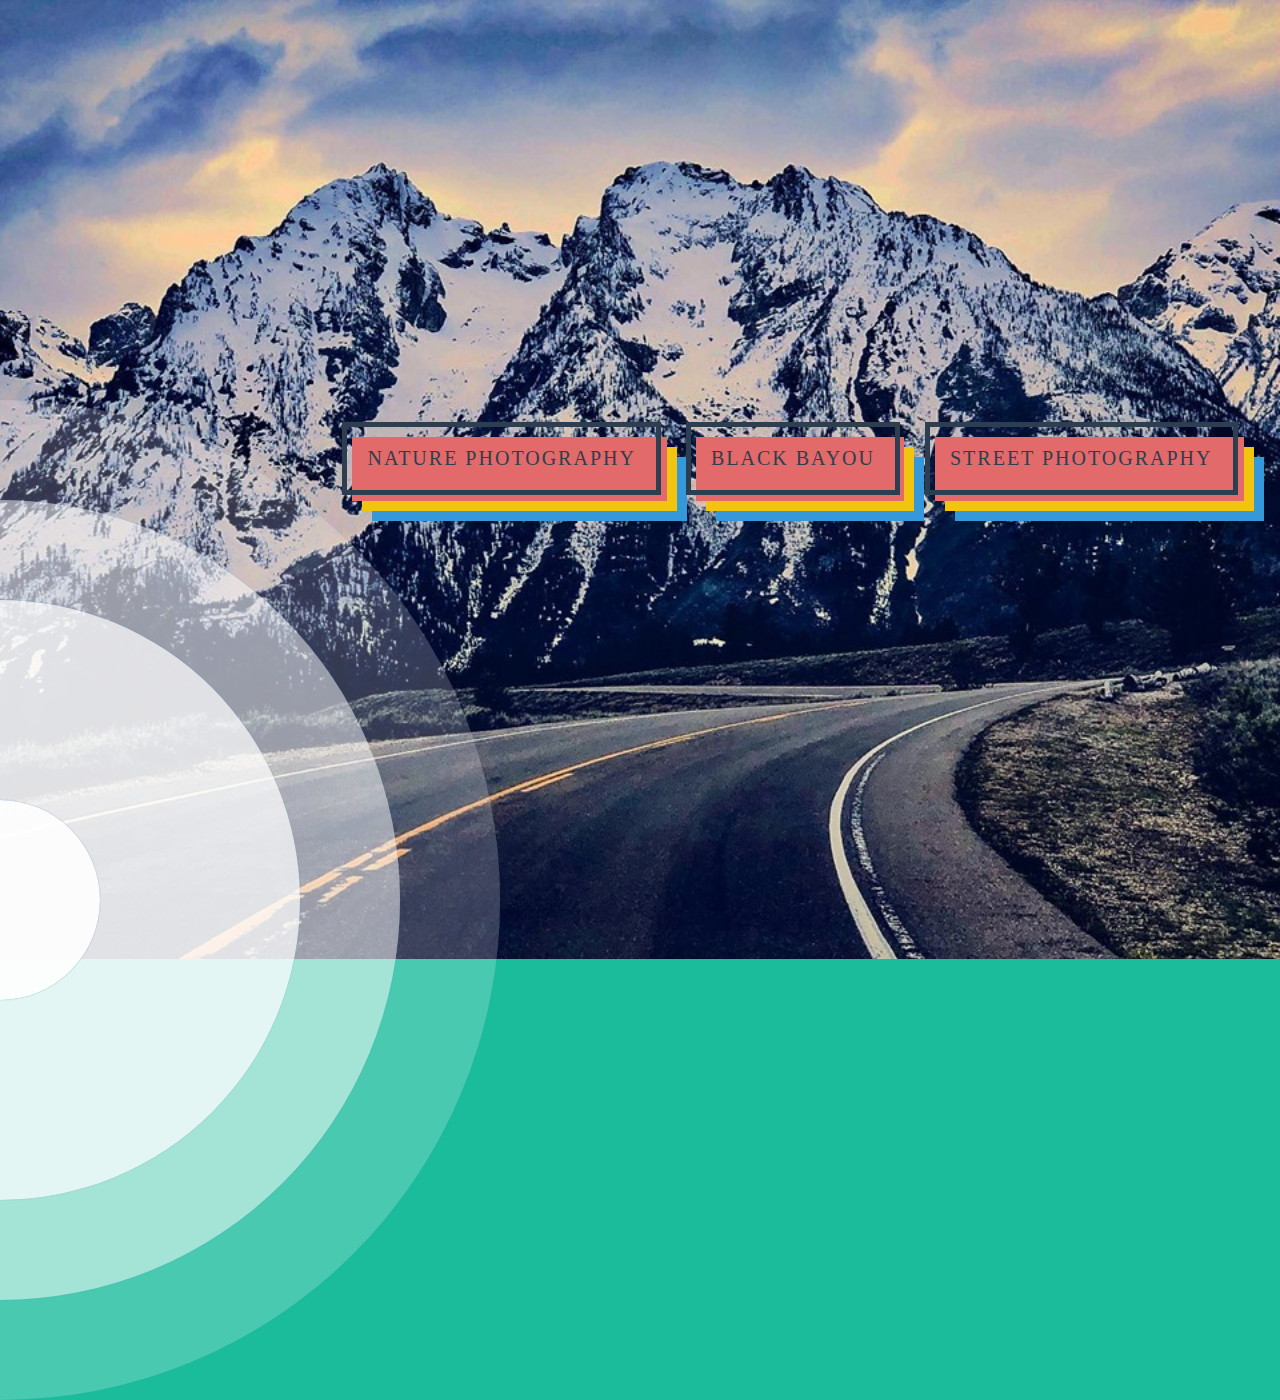
<file: index.html>
<!DOCTYPE html>
<!-- Template by quackit.com -->
<html>
<head>

    <link rel="stylesheet" media="screen" href="./background.css" />

<div class='ripple-background'>
  <div class='circle xxlarge shade1'></div>
  <div class='circle xlarge shade2'></div>
  <div class='circle large shade3'></div>
  <div class='circle mediun shade4'></div>
  <div class='circle small shade5'></div>
</div>


<div class="container demo">
   <div class="content">
      <div id="large-header" class="large-header">
         <canvas id="demo-canvas"></canvas>
      </div>
   </div>
</div>

<div class="wrapper">
  <a href="./Nature.html" class="btn">Nature Photography</a>
</div>

&nbsp;
&nbsp;
&nbsp;
 <div class="wrapper">
  <a href="./BlackBayou.html" class="btn">Black Bayou</a>
</div>
&nbsp;
&nbsp;
&nbsp;
 <div class="wrapper">
  <a href="./StreetPhotography.html" class="btn">Street Photography</a>
</div>


</body>

</html>
</file>
<file: background.css>
body {
  background-image: url("61060126_2458410810876931_1173490489534447616_n.jpg");
  background-size: cover;
  background-repeat: no-repeat;
  background-attach: fixed;
  animation: animate-bg 50s infinite linear;
}

@keyframes animate-bg {
  from { background-size: 100%; background-position: 0% 0%; }
  50% { background-size: 120%; background-position: 0% 20% }
  to { background-size: 100%; background-position: 0% 0%; }
}
html {
  font-size: 20px;
  box-sizing: border-box;
}

body {
  background-color: #1abc9c;
  display: flex;
  align-items: center;
  justify-content: center;
  height: 100vh;
  overflow: hidden;
}

.btn {
  border: 5px solid #2c3e50;
  color: #2c3e50;
  display: block;
  font-family: 'trebuchet ms';
  font-size: 1rem;
  letter-spacing: 0.1rem;
  padding: 1rem;
  position: relative;
  text-decoration: none;
  text-transform: uppercase;
}

.btn::before {
  content: "";
  background-color: #E26A6A;
  box-shadow: 10px 10px 0 #F1C40F,
              20px 20px 0 #3498DB;
  position: absolute;
  left: 0.25rem;
  top: 0.5rem;
  height: 102%;
  width: 102%;
  z-index: -1;
  transition: all 0.4s ease;
}

.btn:hover::before {
  box-shadow: none;
  left: 0;
  top: 0;
  width: 100%;
  height: 100%;
}



body{

}


.circle{
  position: absolute;
  border-radius: 50%;
  background: white;
  animation: ripple 15s infinite;
  box-shadow: 0px 0px 1px 0px #508fb9;
}

.small{
  width: 200px;
  height: 200px;
  left: -100px;
  bottom: -100px;
}

.medium{
  width: 400px;
  height: 400px;
  left: -200px;
  bottom: -200px;
}

.large{
  width: 600px;
  height: 600px;
  left: -300px;
  bottom: -300px;
}

.xlarge{
  width: 800px;
  height: 800px;
  left: -400px;
  bottom: -400px;
}

.xxlarge{
  width: 1000px;
  height: 1000px;
  left: -500px;
  bottom: -500px;
}

.shade1{
  opacity: 0.2;
}
.shade2{
  opacity: 0.5;
}

.shade3{
  opacity: 0.7;
}

.shade4{
  opacity: 0.8;
}

.shade5{
  opacity: 0.9;
}

@keyframes ripple{
  0%{
    transform: scale(0.8);
  }

  50%{
    transform: scale(1.2);
  }

  100%{
    transform: scale(0.8);
  }
}
</file>
